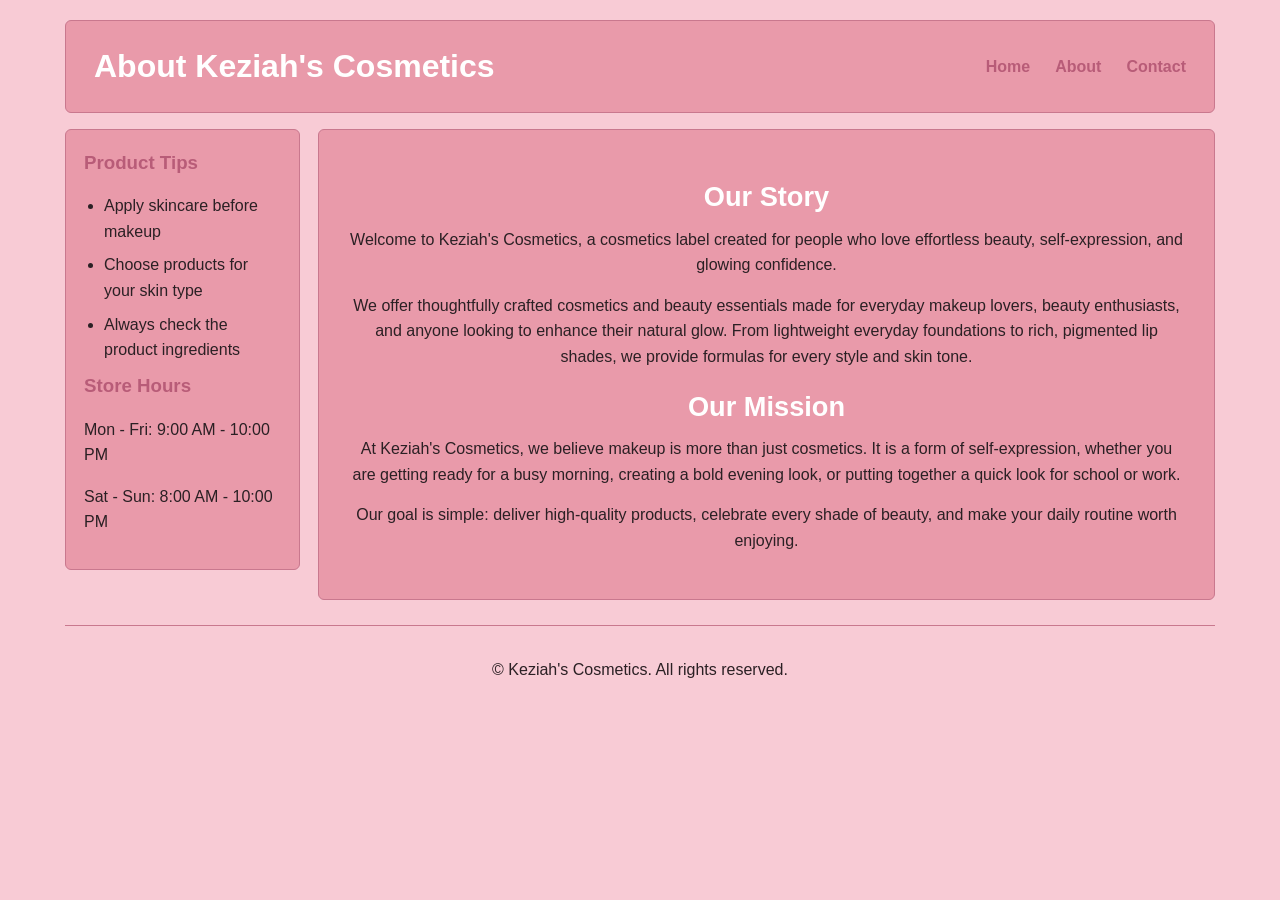
<file: about.html>
<!DOCTYPE html>
<html lang="en">
<head>
  <meta charset="UTF-8">
  <meta name="viewport" content="width=device-width, initial-scale=1.0">
  <title>About - Keziah's Cosmetics</title>
  <link rel="stylesheet" href="style.css">
</head>
<body>

  <div class="page">

    <!-- HEADER -->
    <header class="site-header">
      <h1>About Keziah's Cosmetics</h1>
      <nav>
        <ul>
          <li><a href="index.html">Home</a></li>
          <li><a href="about.html">About</a></li>
          <li><a href="contact.html">Contact</a></li>
        </ul>
      </nav>
    </header>

    <main>

      <aside class="site-sidebar">
            <h3>Product Tips</h3>
            <ul>
                <li>Apply skincare before makeup</li>
                <li>Choose products for your skin type</li>
                <li>Always check the product ingredients</li>
            </ul>
            <h3>Store Hours</h3>
            <p>Mon - Fri: 9:00 AM - 10:00 PM</p>
            <p>Sat - Sun: 8:00 AM - 10:00 PM</p>
      </aside>

      <section class="content-card">
        <h2>Our Story</h2>
        <p>Welcome to Keziah's Cosmetics, a cosmetics label created for people who love effortless beauty, self-expression, and glowing confidence.</p>
        <p>We offer thoughtfully crafted cosmetics and beauty essentials made for everyday makeup lovers, beauty enthusiasts, and anyone looking to enhance their natural glow. From lightweight everyday foundations to rich, pigmented lip shades, we provide formulas for every style and skin tone.</p>
        
        <h2>Our Mission</h2>
        <p>At Keziah's Cosmetics, we believe makeup is more than just cosmetics. It is a form of self-expression, whether you are getting ready for a busy morning, creating a bold evening look, or putting together a quick look for school or work.</p>
        <p>Our goal is simple: deliver high-quality products, celebrate every shade of beauty, and make your daily routine worth enjoying.</p>
      </section>

    </main>

    <footer>
      <p>&copy; Keziah's Cosmetics. All rights reserved.</p>
    </footer>

  </div>

<script src="script.js"></script>
</body>
</html>
</file>
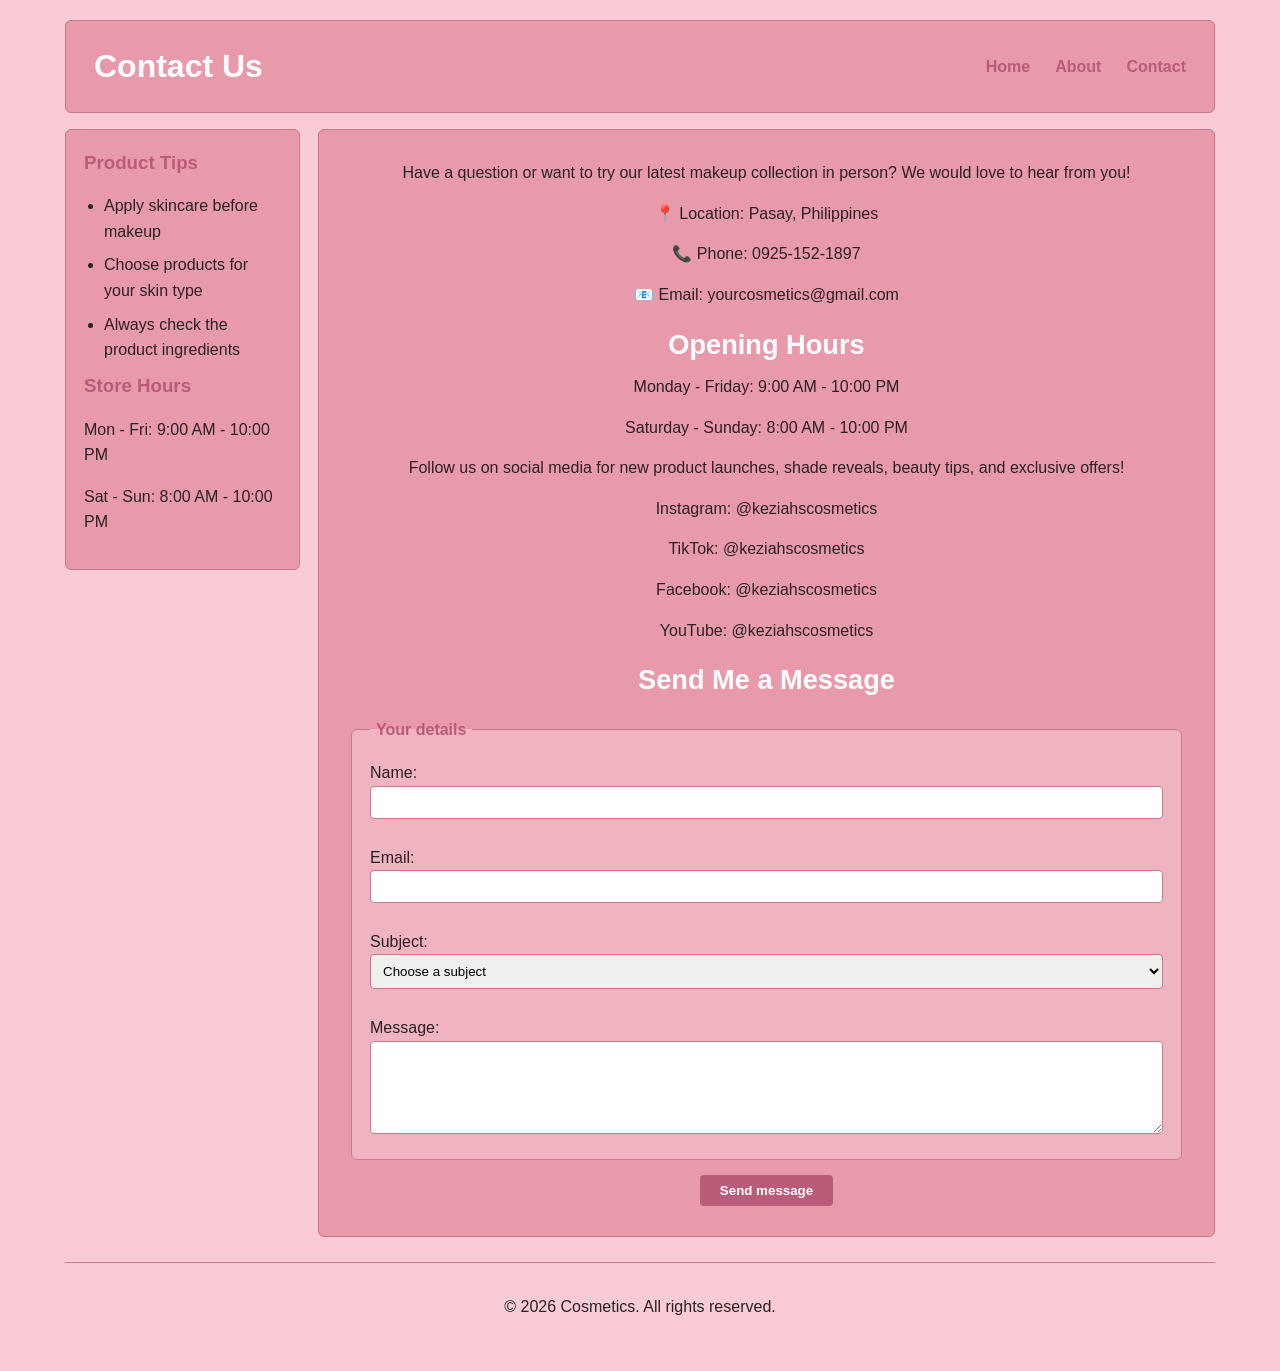
<file: contact.html>
<!DOCTYPE html>
<html lang="en">

<head>
    <meta charset="UTF-8">
    <meta name="viewport" content="width=device-width, initial-scale=1.0">
    <title>Contact Us</title>
    <link rel="stylesheet" href="style.css">
</head>
<body>

    <div class="page">
        <!-- HEADER -->
        <header class="site-header">
            <h1>Contact Us</h1>

            <nav>
                <ul>
                    <li><a href="index.html">Home</a></li>
                    <li><a href="about.html">About</a></li>
                    <li><a href="contact.html">Contact</a></li>
                </ul>
            </nav>
        </header>

        <!-- WRAPPER FOR SIDEBAR + MAIN CONTENT -->
        <main class="main-layout">

        <aside class="site-sidebar">
            <h3>Product Tips</h3>
            <ul>
                <li>Apply skincare before makeup</li>
                <li>Choose products for your skin type</li>
                <li>Always check the product ingredients</li>
            </ul>
            <h3>Store Hours</h3>
            <p>Mon - Fri: 9:00 AM - 10:00 PM</p>
            <p>Sat - Sun: 8:00 AM - 10:00 PM</p>
        </aside>

            <article class="content-card">

                <p style="text-align: center;">
                    Have a question or want to try our latest makeup collection in person? 
                    We would love to hear from you!
                </p>

                <p style="text-align: center;">📍 Location: Pasay, Philippines</p>

                <p style="text-align: center;">📞 Phone: 0925-152-1897</p>

                <p style="text-align: center;">📧 Email: yourcosmetics@gmail.com</p>

                <h2 style="text-align: center;">Opening Hours</h2>

                <p style="text-align: center;">Monday - Friday: 9:00 AM - 10:00 PM</p>

                <p style="text-align: center;">Saturday - Sunday: 8:00 AM - 10:00 PM</p>

                <div style="text-align: center;">
                    <p>Follow us on social media for new product launches, shade reveals, beauty tips, and exclusive offers!</p>
                    <p>Instagram: @keziahscosmetics</p>
                    <p>TikTok: @keziahscosmetics</p>
                    <p>Facebook: @keziahscosmetics</p>
                    <p>YouTube: @keziahscosmetics</p>     
                </div>

                <section>
                    <h2 style="text-align: center;">Send Me a Message</h2>
                
                    <form>
                        <fieldset>
                            <legend>Your details</legend>
                
                            <label for="name">Name:</label>
                            <input type="text" id="name" name="name" required>
                
                            <br><br>
                
                            <label for="email">Email:</label>
                            <input type="email" id="email" name="email" required>
                
                            <br><br>
                
                            <label for="subject">Subject:</label>
                            <select id="subject" name="subject" required>
                                <option value="">Choose a subject</option>
                                <option value="product-question">Product question</option>
                                <option value="order-status">Order status</option>
                                <option value="wholesale-enquiry">Wholesale enquiry</option>
                                <option value="other">Something else</option>
                            </select>
                
                            <br><br>
                
                            <label for="message">Message:</label><br>
                            <textarea id="message" name="message" rows="5" required></textarea>
                
                        </fieldset>
                
                        <div style="text-align: center; margin-top: 15px;">
                            <button type="submit">Send message</button>
                        </div>
                    </form>
                </section>

            </article>

        </main>

        <footer>
            <p style="text-align: center;">&copy; 2026 Cosmetics. All rights reserved.</p>
        </footer>

    </div>

<script src="script.js"></script>
</body>
</html>
</file>
<file: style.css>
:root {
  --brand: #b85c78;
  --dark-ink: #2b2024;
  --muted-grey: #6c5b61;
  --light-bg: #f8cbd5;
  --card-bg: #e99aaa;
  --border-color: #c9788e;
  --white: #ffffff;
}

* {
  box-sizing: border-box;
}

html,
body {
  width: 100%;
  margin: 0;
  padding: 0;
  overflow-x: hidden;
  font-family: Arial, sans-serif;
  line-height: 1.6;
  color: var(--dark-ink);
  background-color: var(--light-bg);
}

.page {
  width: 100%;
}

/* HEADER */

.site-header {
  width: 90%;
  max-width: 1150px;
  margin: 20px auto 16px auto;

  display: flex;
  justify-content: space-between;
  align-items: center;

  background-color: var(--card-bg);
  border: 1px solid var(--border-color);
  border-radius: 6px;

  padding: 20px 28px;
  text-align: left;
}

.site-header h1 {
  color: var(--white);
  margin: 0;
  font-size: 2rem;
}

nav {
  width: auto;
}

nav ul {
  display: flex;
  justify-content: flex-end;
  align-items: center;
  gap: 25px;

  list-style: none;
  padding: 0;
  margin: 0;
}

nav li {
  margin: 0;
}

nav a {
  text-decoration: none;
  color: var(--brand);
  font-weight: bold;
}

nav a:hover {
  text-decoration: underline;
}

/* MAIN GRID LAYOUT */

main,
.main-layout {
  width: 90%;
  max-width: 1150px;

  margin: 0 auto;
  padding: 0;

  display: grid;
  grid-template-columns: 235px 1fr;
  gap: 18px;

  align-items: start;
}

/* PRODUCT TIPS / SIDEBAR */

.tips-card,
.product-tips,
.tips,
.site-sidebar {
  grid-column: 1;

  background-color: var(--card-bg);
  border: 1px solid var(--border-color);
  border-radius: 6px;

  padding: 18px;

  text-align: left;

  margin: 0;
}

.tips-card h2,
.tips-card h3,
.product-tips h2,
.product-tips h3,
.tips h2,
.tips h3,
.site-sidebar h3 {
  color: var(--brand);
  margin: 0 0 15px 0;
}

.tips-card ul,
.product-tips ul,
.tips ul,
.site-sidebar ul {
  padding-left: 20px;
  margin: 0;
}

.tips-card li,
.product-tips li,
.tips li,
.site-sidebar li {
  margin-bottom: 8px;
}

/* HERO BANNER & CONTACT/ABOUT CARD CONTAINER */

.hero-banner,
.content-card {
  grid-column: 2;

  width: 100%;

  margin: 0;
  padding: 30px;

  background-color: var(--card-bg);
  border: 1px solid var(--border-color);
  border-radius: 6px;

  text-align: center;
}

.hero-banner h2,
.content-card h2 {
  margin: 15px 0 8px 0;

  color: var(--white);
  font-size: 1.7rem;
}

.hero-banner p,
.content-card p {
  margin: 0 0 15px 0;

  color: var(--dark-ink);
}

.hero-banner img {
  display: block;

  width: 100%;
  max-width: 700px;
  height: 390px;

  object-fit: cover;

  margin: 15px auto 0 auto;

  border-radius: 6px;
}

/* PRODUCTS SECTION */

.products-section {
  grid-column: 1 / -1;

  width: 100%;

  margin: 18px 0 0 0;
  padding: 0;

  text-align: center;
}

.products-section > h2 {
  color: var(--white);

  margin: 0 0 15px 0;

  font-size: 1.6rem;
}

/* PRODUCT GRID */

.product-grid {
  display: grid;

  grid-template-columns: repeat(3, 1fr);

  gap: 20px;

  width: 100%;

  margin: 0;
  padding: 0;
}

/* PRODUCT CARD */

.product-card {
  width: 100%;

  margin: 0;

  background-color: var(--card-bg);

  border-radius: 6px;

  padding: 18px;

  border: 1px solid var(--border-color);

  box-shadow: 0 2px 5px rgba(0, 0, 0, 0.05);

  text-align: center;
}

.product-card h3 {
  font-size: 1.25rem;

  color: var(--white);

  margin: 0 0 5px 0;
}

.product-card p {
  color: var(--dark-ink);

  margin: 8px auto;
}

.product-card img {
  display: block;

  width: 100%;
  max-width: 230px;
  height: 250px;

  object-fit: contain;

  margin: 12px auto;

  border-radius: 6px;
}

.product-card a {
  color: blue;
  font-weight: normal;
  text-decoration: underline;
}

/* FORM STYLING FOR CONTACT PAGE */

fieldset {
  border: 1px solid var(--border-color);
  border-radius: 6px;
  padding: 18px;
  background-color: rgba(255, 255, 255, 0.25);
  margin-top: 15px;
  text-align: left;
}

legend {
  font-weight: bold;
  color: var(--brand);
  padding: 0 6px;
}

input,
select,
textarea {
  width: 100%;
  padding: 8px;
  border: 1px solid var(--border-color);
  border-radius: 4px;
  box-sizing: border-box;
}

button {
  padding: 8px 20px;
  background-color: var(--brand);
  color: var(--white);
  border: none;
  border-radius: 4px;
  font-weight: bold;
  cursor: pointer;
}

button:hover {
  opacity: 0.9;
}

/* FOOTER */

footer {
  width: 90%;
  max-width: 1150px;

  margin: 25px auto 20px auto;

  padding: 15px;

  color: var(--dark-ink);

  border-top: 1px solid var(--border-color);

  text-align: center;
}

/* RESPONSIVE DESIGN */

@media (max-width: 900px) {

  .site-header {
    flex-direction: column;
    gap: 12px;

    text-align: center;
  }

  nav ul {
    justify-content: center;
  }

  main,
  .main-layout {
    grid-template-columns: 1fr;
  }

  .tips-card,
  .product-tips,
  .tips,
  .site-sidebar {
    grid-column: 1;
    grid-row: auto;
    height: auto;
  }

  .hero-banner,
  .content-card {
    grid-column: 1;
    grid-row: auto;
    height: auto;
  }

  .products-section {
    grid-column: 1;
  }

  .product-grid {
    grid-template-columns: repeat(2, 1fr);
  }
}

@media (max-width: 600px) {

  .site-header {
    width: 95%;

    padding: 18px;
  }

  .site-header h1 {
    font-size: 1.7rem;
  }

  nav ul {
    gap: 15px;
  }

  main,
  .main-layout {
    width: 95%;
  }

  .hero-banner {
    padding: 20px;
  }

  .hero-banner h2 {
    font-size: 1.4rem;
  }

  .hero-banner img {
    width: 100%;
    height: 280px;
  }

  .product-grid {
    grid-template-columns: 1fr;
  }

  .product-card img {
    max-width: 250px;
    height: 250px;
  }

  footer {
    width: 95%;
  }
}
</file>
